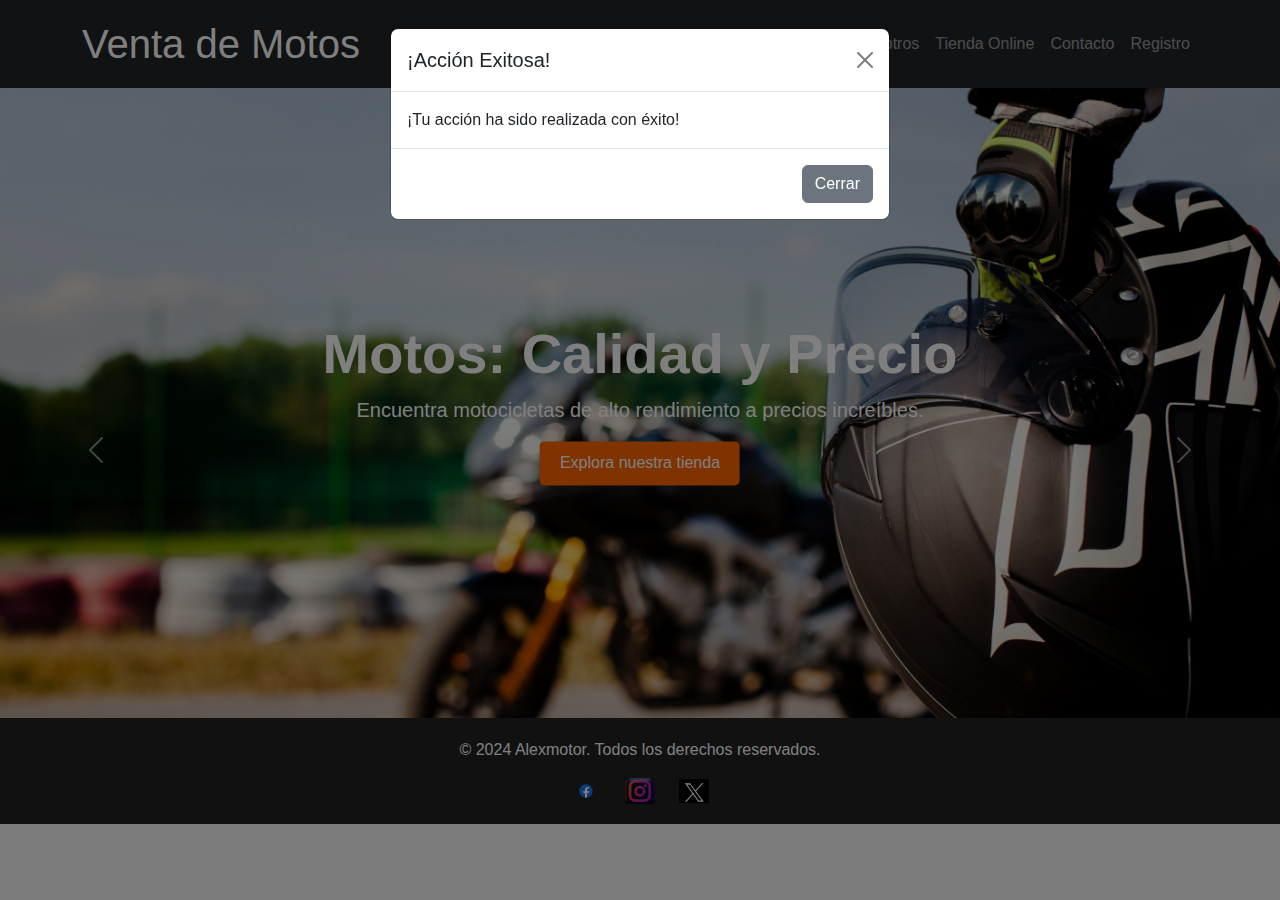
<file: index.html>
<!DOCTYPE html>
<html lang="es">
<head>
    <meta charset="UTF-8">
    <meta name="viewport" content="width=device-width, initial-scale=1.0">
    <title>Página Principal - Alexmotor</title>
    <link rel="stylesheet" href="https://cdn.jsdelivr.net/npm/bootstrap@5.3.0/dist/css/bootstrap.min.css">
    <link rel="stylesheet" href="https://cdnjs.cloudflare.com/ajax/libs/animate.css/4.1.1/animate.min.css">
    <link rel="icon" href="./imagenes/alexmotor.ico" type="image/x-icon">
    <style>
        @use "bootstrap/scss/bootstrap";
        
        body {
            font-family: Arial, sans-serif;
            background-color: #f9f9f9;
        }

        #banner {
            background: url('./imagenes/portada.png') no-repeat center center/cover;
            height: 70vh;
            position: relative;
            color: white;
        }

        .banner-content {
            position: absolute;
            top: 50%;
            left: 50%;
            transform: translate(-50%, -50%);
            text-align: center;
        }

        .btn-custom {
            background-color: #ff6600;
            color: white;
            padding: 10px 20px;
            border: none;
            border-radius: 5px;
            transition: background-color 0.3s ease;
        }

        .btn-custom:hover {
            background-color: #cc5200;
        }

        footer {
            background-color: #222;
            color: white;
            padding: 20px 0;
        }

        .social-links img {
            width: 30px;
            margin: 0 10px;
        }
    </style>
</head>
<body>


    <header class="bg-dark py-3">
        <div class="container d-flex justify-content-between align-items-center">
            <h1 class="text-white mb-0">Venta de Motos</h1>
            <nav class="navbar navbar-expand-lg navbar-dark">
                <ul class="navbar-nav">
                    <li class="nav-item"><a href="index.html" class="nav-link">Inicio</a></li>
                    <li class="nav-item"><a href="SNosotros.html" class="nav-link">Sobre Nosotros</a></li>
                    <li class="nav-item"><a href="TOnline.html" class="nav-link">Tienda Online</a></li>
                    <li class="nav-item"><a href="contacto.html" class="nav-link">Contacto</a></li>
                    <li class="nav-item"><a href="registro.html" class="nav-link">Registro</a></li>
                </ul>
            </nav>
        </div>
    </header>

    
    <section id="banner">
        <div class="banner-content animate__animated animate__fadeIn">
            <h1 class="display-4 fw-bold">Motos: Calidad y Precio</h1>
            <p class="lead">Encuentra motocicletas de alto rendimiento a precios increíbles.</p>
            <a href="TOnline.html" class="btn btn-custom animate__animated animate__pulse animate__infinite">Explora nuestra tienda</a>
        </div>
    </section>

  
    
        <button class="carousel-control-prev" type="button" data-bs-target="#carouselExample" data-bs-slide="prev">
            <span class="carousel-control-prev-icon" aria-hidden="true"></span>
        </button>
        <button class="carousel-control-next" type="button" data-bs-target="#carouselExample" data-bs-slide="next">
            <span class="carousel-control-next-icon" aria-hidden="true"></span>
        </button>
    </div>

   
    <div class="modal fade" id="modalExito" tabindex="-1" aria-labelledby="modalExitoLabel" aria-hidden="true">
        <div class="modal-dialog">
            <div class="modal-content">
                <div class="modal-header">
                    <h5 class="modal-title" id="modalExitoLabel">¡Acción Exitosa!</h5>
                    <button type="button" class="btn-close" data-bs-dismiss="modal" aria-label="Close"></button>
                </div>
                <div class="modal-body">
                    ¡Tu acción ha sido realizada con éxito!
                </div>
                <div class="modal-footer">
                    <button type="button" class="btn btn-secondary" data-bs-dismiss="modal">Cerrar</button>
                </div>
            </div>
        </div>
    </div>

    <script>

        document.addEventListener("DOMContentLoaded", () => {
            const modal = new bootstrap.Modal(document.getElementById('modalExito'));
            modal.show();
        });
    </script>

    <footer>
        <div class="container text-center">
            <p>&copy; 2024 Alexmotor. Todos los derechos reservados.</p>
            <div class="social-links">
                <a href="https://www.facebook.com/?locale=es_ES"><img src="./imagenes/Facebook.svg" alt="Facebook"></a>
                <a href="https://www.instagram.com/"><img src="./imagenes/insta.png" alt="Instagram"></a>
                <a href="https://x.com/?lang=es"><img src="./imagenes/twiter.png" alt="Twitter"></a>
            </div>
        </div>
    </footer>

    <script src="https://cdn.jsdelivr.net/npm/bootstrap@5.3.0/dist/js/bootstrap.bundle.min.js"></script>
</body>
</html>
</file>
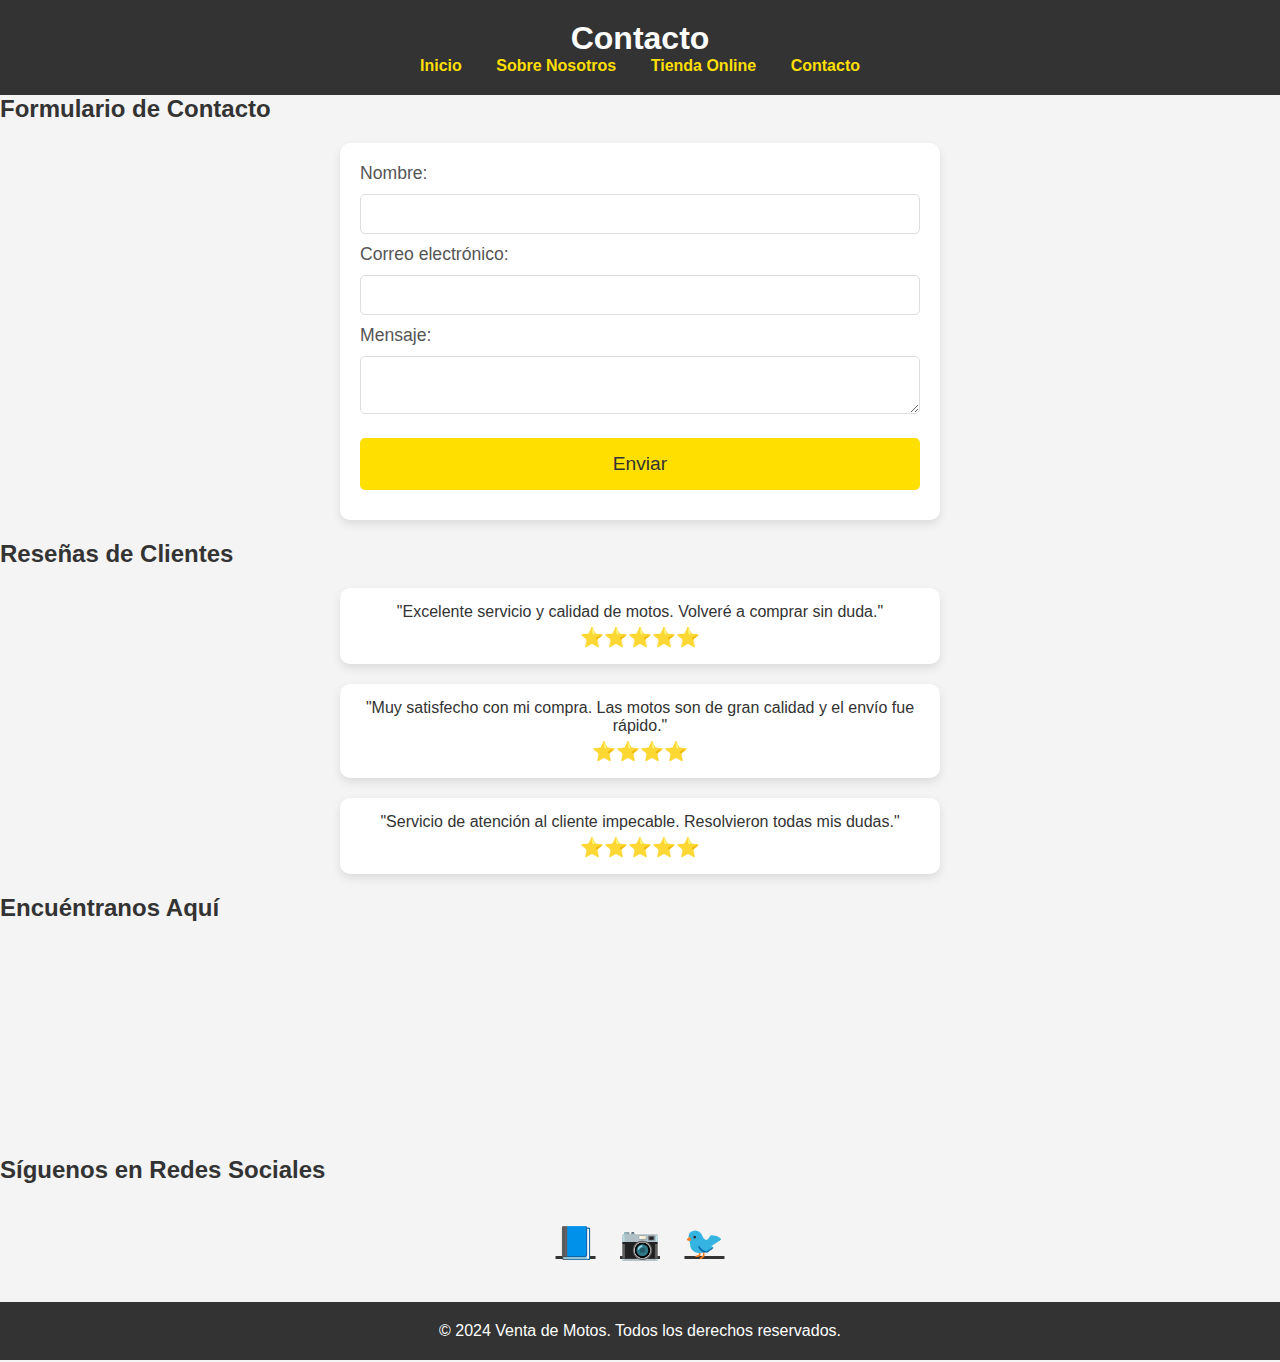
<file: contacto.html>
<!DOCTYPE html>
<html lang="es">
<head>
    <meta charset="UTF-8">
    <meta name="viewport" content="width=device-width, initial-scale=1.0">
    <title>Contacto - Venta de Motos</title>
    <link rel="stylesheet" href="style.css">
</head>
<body>
    <header class="bg-dark py-3">
        <div class="container d-flex justify-content-between align-items-center">
            <h1 class="text-white mb-0">Contacto</h1>
            <nav class="d-flex gap-3">
                <a href="index.html" class="text-white text-decoration-none">Inicio</a>
                <a href="SNosotros.html" class="text-white text-decoration-none">Sobre Nosotros</a>
                <a href="TOnline.html" class="text-white text-decoration-none">Tienda Online</a>
                <a href="contacto.html" class="text-white text-decoration-none">Contacto</a>
            </nav>
        </div>
    </header>
    <main>
        <section>
            <h2>Formulario de Contacto</h2>
            <form action="#" method="post">
                <label for="name">Nombre:</label><br>
                <input type="text" id="name" name="name" required><br>
                
                <label for="email">Correo electrónico:</label><br>
                <input type="email" id="email" name="email" required><br>
                
                <label for="message">Mensaje:</label><br>
                <textarea id="message" name="message" required></textarea><br>
                
                <input type="submit" value="Enviar">
            </form>
        </section>

        <section>
            <h2>Reseñas de Clientes</h2>
            <div class="review">
                <p>"Excelente servicio y calidad de motos. Volveré a comprar sin duda."</p>
                <div class="stars">⭐⭐⭐⭐⭐</div>
            </div>
            <div class="review">
                <p>"Muy satisfecho con mi compra. Las motos son de gran calidad y el envío fue rápido."</p>
                <div class="stars">⭐⭐⭐⭐</div>
            </div>
            <div class="review">
                <p>"Servicio de atención al cliente impecable. Resolvieron todas mis dudas."</p>
                <div class="stars">⭐⭐⭐⭐⭐</div>
            </div>
        </section>

        <section>
            <h2>Encuéntranos Aquí</h2>
            <div class="map-container">
                <!-- Mapa de Google integrado -->
                <iframe src="https://www.google.com/maps/embed?pb=!1m18!1m12!1m3!1d3168.9545786852485!2d-122.08424948469255!3d37.421999979825!2m3!1f0!2f0!3f0!3m2!1i1024!2i768!4f13.1!3m3!1m2!1s0x808fb24c1a2d6f0b%3A0x0!2zMzfCsDI1JzE5LjIiTiAxMjLCsDA1JzAwLjMiVw!5e0!3m2!1ses!2s!4v1615140602581!5m2!1ses!2s" allowfullscreen="" loading="lazy"></iframe>
            </div>
        </section>

        <section>
            <h2>Síguenos en Redes Sociales</h2>
            <div class="social-links">
                <a href="https://facebook.com" target="_blank">📘</a>
                <a href="https://instagram.com" target="_blank">📷</a>
                <a href="https://twitter.com" target="_blank">🐦</a>
            </div>
        </section>
    </main>
    <footer>
        <p>© 2024 Venta de Motos. Todos los derechos reservados.</p>
    </footer>
</body>
</html>
</file>
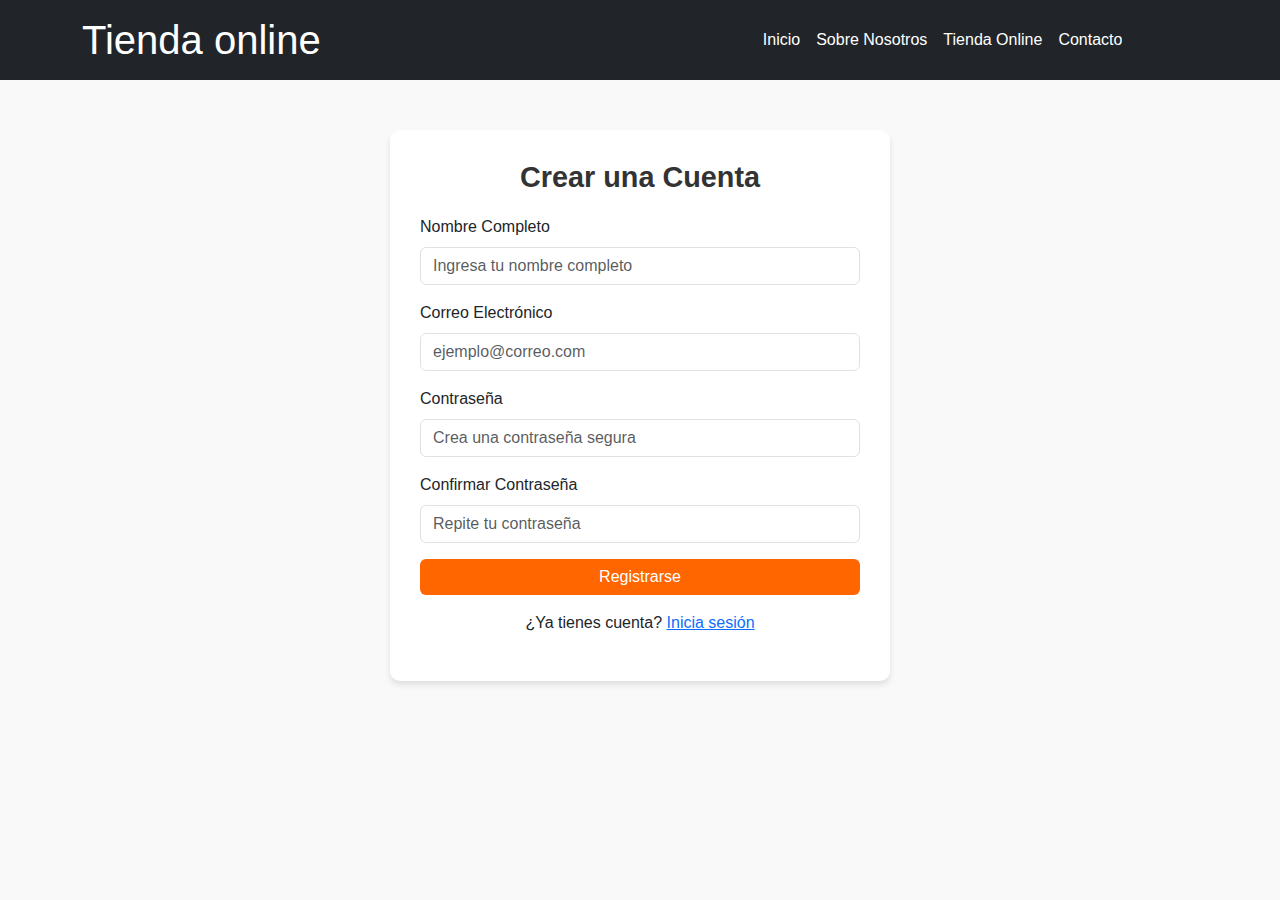
<file: registro.html>
<!DOCTYPE html>
<html lang="es">
<head>
    <meta charset="UTF-8">
    <meta name="viewport" content="width=device-width, initial-scale=1.0">
    <title>Registro - Alexmotor</title>
    <link rel="stylesheet" href="https://cdn.jsdelivr.net/npm/bootstrap@5.3.0/dist/css/bootstrap.min.css">
    <style>
        body {
            background-color: #f9f9f9;
            font-family: Arial, sans-serif;
        }

        .form-container {
            max-width: 500px;
            margin: 50px auto;
            background: white;
            padding: 30px;
            border-radius: 10px;
            box-shadow: 0 4px 6px rgba(0, 0, 0, 0.1);
        }

        .form-title {
            text-align: center;
            font-size: 1.8rem;
            font-weight: bold;
            color: #333;
            margin-bottom: 20px;
        }

        .btn-primary {
            background-color: #ff6600;
            border: none;
        }

        .btn-primary:hover {
            background-color: #cc5200;
        }
    </style>
</head>
<body>
    <header class="bg-dark py-3">
        <div class="container d-flex justify-content-between align-items-center">
            <h1 class="text-white mb-0">Tienda online</h1>
            <nav class="d-flex gap-3">
                <a href="index.html" class="text-white text-decoration-none">Inicio</a>
                <a href="SNosotros.html" class="text-white text-decoration-none">Sobre Nosotros</a>
                <a href="TOnline.html" class="text-white text-decoration-none">Tienda Online</a>
                <a href="contacto.html" class="text-white text-decoration-none">Contacto</a>
                <li class="nav-item"><a href="registro.html" class="nav-link">Registro</a></li>
            </nav>
        </div>
    </header>

    <div class="container">
        <div class="form-container">
            <h2 class="form-title">Crear una Cuenta</h2>
            <form class="needs-validation" novalidate>
                <div class="mb-3">
                    <label for="nombre" class="form-label">Nombre Completo</label>
                    <input type="text" class="form-control" id="nombre" placeholder="Ingresa tu nombre completo" required>
                    <div class="invalid-feedback">Este campo es obligatorio.</div>
                </div>
                <div class="mb-3">
                    <label for="email" class="form-label">Correo Electrónico</label>
                    <input type="email" class="form-control" id="email" placeholder="ejemplo@correo.com" required>
                    <div class="invalid-feedback">Por favor, ingresa un correo válido.</div>
                </div>
                <div class="mb-3">
                    <label for="password" class="form-label">Contraseña</label>
                    <input type="password" class="form-control" id="password" placeholder="Crea una contraseña segura" required>
                    <div class="invalid-feedback">Por favor, ingresa una contraseña.</div>
                </div>
                <div class="mb-3">
                    <label for="confirm-password" class="form-label">Confirmar Contraseña</label>
                    <input type="password" class="form-control" id="confirm-password" placeholder="Repite tu contraseña" required>
                    <div class="invalid-feedback">Por favor, confirma tu contraseña.</div>
                </div>
                <button type="submit" class="btn btn-primary w-100">Registrarse</button>
            </form>
            <p class="text-center mt-3">¿Ya tienes cuenta? <a href="inicio.html">Inicia sesión</a></p>
        </div>
    </div>


    <script>
        (() => {
            'use strict';
            const forms = document.querySelectorAll('.needs-validation');
            forms.forEach(form => {
                form.addEventListener('submit', event => {
                    if (!form.checkValidity()) {
                        event.preventDefault();
                        event.stopPropagation();
                    }
                    form.classList.add('was-validated');
                }, false);
            });
        })();
    </script>

    <script src="https://cdn.jsdelivr.net/npm/bootstrap@5.3.0/dist/js/bootstrap.bundle.min.js"></script>
</body>
</html>
</file>
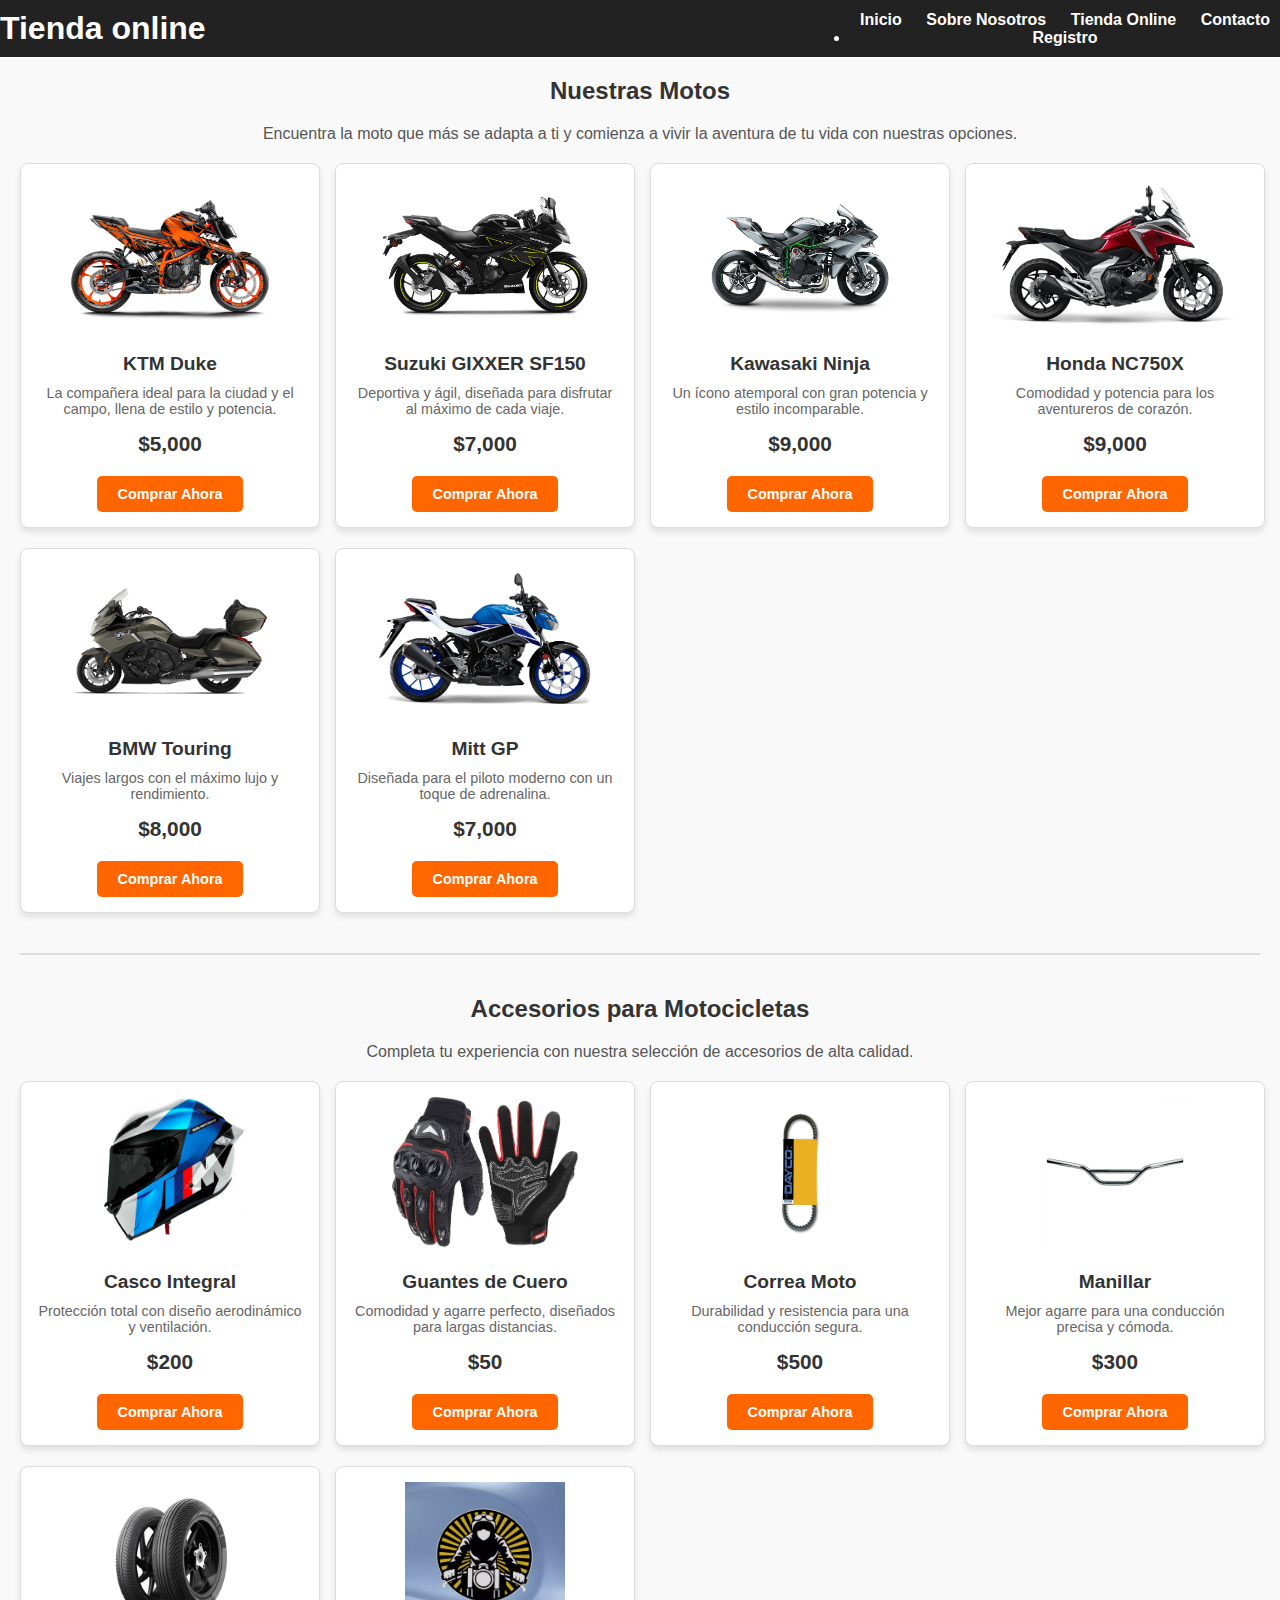
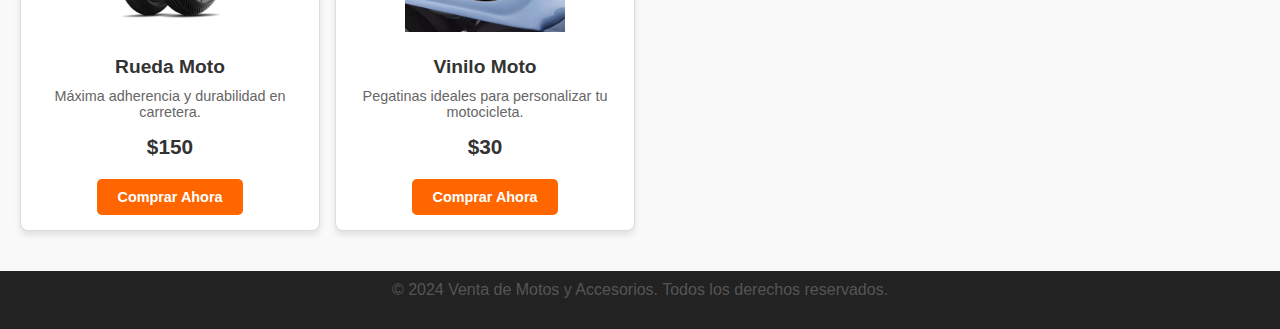
<file: TOnline.html>
<!DOCTYPE html>
<html lang="es">
<head>
    <meta charset="UTF-8">
    <meta name="viewport" content="width=device-width, initial-scale=1.0">
    <title>Tienda Online - Venta de Motos y Accesorios</title>
    <link rel="stylesheet" href="style.css">
    <style>
        body {
            font-family: Arial, sans-serif;
            background-color: #f9f9f9;
            margin: 0;
            padding: 0;
        }

        header {
            background-color: #222;
            padding: 10px 0;
        }

        header .container {
            display: flex;
            justify-content: space-between;
            align-items: center;
        }

        header h1 {
            color: #fff;
        }

        nav a {
            color: #fff;
            text-decoration: none;
            margin: 0 10px;
        }

        main {
            padding: 20px;
        }

        h2 {
            text-align: center;
            margin-bottom: 20px;
        }

        p {
            text-align: center;
            color: #555;
            margin-bottom: 20px;
        }

        .products {
            display: grid;
            grid-template-columns: repeat(auto-fit, minmax(250px, 1fr));
            gap: 20px;
        }

        .product-card {
            background-color: #fff;
            border: 1px solid #ddd;
            border-radius: 8px;
            text-align: center;
            padding: 15px;
            box-shadow: 0 4px 6px rgba(0, 0, 0, 0.1);
        }

        .product-card img {
            width: 100%;
            max-height: 150px;
            object-fit: contain;
            margin-bottom: 10px;
        }

        .product-card h3 {
            font-size: 1.2rem;
            margin: 10px 0;
            color: #333;
        }

        .product-card p {
            font-size: 0.9rem;
            color: #666;
            margin-bottom: 15px;
        }

        .price {
            font-size: 1.1rem;
            font-weight: bold;
            color: #ff6600;
            margin-bottom: 10px;
        }

        .buy-btn {
            background-color: #ff6600;
            color: #fff;
            border: none;
            border-radius: 5px;
            padding: 10px 20px;
            font-size: 0.9rem;
            cursor: pointer;
            transition: background-color 0.3s ease;
        }

        .buy-btn:hover {
            background-color: #cc5200;
        }

        .section-divider {
            margin: 40px 0;
            border-top: 2px solid #ddd;
        }

        footer {
            text-align: center;
            padding: 10px 0;
            background-color: #222;
            color: #fff;
            margin-top: 20px;
        }
    </style>
</head>
<body>
    <header class="bg-dark py-3">
        <div class="container d-flex justify-content-between align-items-center">
            <h1 class="text-white mb-0">Tienda online</h1>
            <nav class="d-flex gap-3">
                <a href="index.html" class="text-white text-decoration-none">Inicio</a>
                <a href="SNosotros.html" class="text-white text-decoration-none">Sobre Nosotros</a>
                <a href="TOnline.html" class="text-white text-decoration-none">Tienda Online</a>
                <a href="contacto.html" class="text-white text-decoration-none">Contacto</a>
                <li class="nav-item"><a href="registro.html" class="nav-link">Registro</a></li>
            </nav>
        </div>
    </header>
    <main>

        <section>
            <h2>Nuestras Motos</h2>
            <p>Encuentra la moto que más se adapta a ti y comienza a vivir la aventura de tu vida con nuestras opciones.</p>
            <div class="products">
                <div class="product-card">
                    <img src="./imagenes/ktmduke.png" alt="KTM Duke">
                    <h3>KTM Duke</h3>
                    <p>La compañera ideal para la ciudad y el campo, llena de estilo y potencia.</p>
                    <div class="price">$5,000</div>
                    <button class="buy-btn">Comprar Ahora</button>
                </div>
                <div class="product-card">
                    <img src="./imagenes/GIXXERSF150.png" alt="Suzuki GIXXERSF150">
                    <h3>Suzuki GIXXER SF150</h3>
                    <p>Deportiva y ágil, diseñada para disfrutar al máximo de cada viaje.</p>
                    <div class="price">$7,000</div>
                    <button class="buy-btn">Comprar Ahora</button>
                </div>
                <div class="product-card">
                    <img src="./imagenes/KawasakyNinja.png" alt="Kawasaki Ninja">
                    <h3>Kawasaki Ninja</h3>
                    <p>Un ícono atemporal con gran potencia y estilo incomparable.</p>
                    <div class="price">$9,000</div>
                    <button class="buy-btn">Comprar Ahora</button>
                </div>
                <div class="product-card">
                    <img src="./imagenes/NC750x.png" alt="Honda NC750X">
                    <h3>Honda NC750X</h3>
                    <p>Comodidad y potencia para los aventureros de corazón.</p>
                    <div class="price">$9,000</div>
                    <button class="buy-btn">Comprar Ahora</button>
                </div>
                <div class="product-card">
                    <img src="./imagenes/BMWmoto.png" alt="BMW Touring">
                    <h3>BMW Touring</h3>
                    <p>Viajes largos con el máximo lujo y rendimiento.</p>
                    <div class="price">$8,000</div>
                    <button class="buy-btn">Comprar Ahora</button>
                </div>
                <div class="product-card">
                    <img src="./imagenes/suzukigsx.png" alt="Mitt GP">
                    <h3>Mitt GP</h3>
                    <p>Diseñada para el piloto moderno con un toque de adrenalina.</p>
                    <div class="price">$7,000</div>
                    <button class="buy-btn">Comprar Ahora</button>
                </div>
            </div>
        </section>

        <div class="section-divider"></div>


        <section>
            <h2>Accesorios para Motocicletas</h2>
            <p>Completa tu experiencia con nuestra selección de accesorios de alta calidad.</p>
            <div class="products">
                <div class="product-card">
                    <img src="./imagenes/casco-m-pro-race.png" alt="Casco de Motocicleta">
                    <h3>Casco Integral</h3>
                    <p>Protección total con diseño aerodinámico y ventilación.</p>
                    <div class="price">$200</div>
                    <button class="buy-btn">Comprar Ahora</button>
                </div>
                <div class="product-card">
                    <img src="./imagenes/guantesmoto.png" alt="Guantes de Motocicleta">
                    <h3>Guantes de Cuero</h3>
                    <p>Comodidad y agarre perfecto, diseñados para largas distancias.</p>
                    <div class="price">$50</div>
                    <button class="buy-btn">Comprar Ahora</button>
                </div>
                <div class="product-card">
                    <img src="./imagenes/correa-demoto-dayco.png" alt="Correa Moto">
                    <h3>Correa Moto</h3>
                    <p>Durabilidad y resistencia para una conducción segura.</p>
                    <div class="price">$500</div>
                    <button class="buy-btn">Comprar Ahora</button>
                </div>
                <div class="product-card">
                    <img src="./imagenes/manillarmoto22mm.png" alt="Manillar Moto">
                    <h3>Manillar</h3>
                    <p>Mejor agarre para una conducción precisa y cómoda.</p>
                    <div class="price">$300</div>
                    <button class="buy-btn">Comprar Ahora</button>
                </div>
                <div class="product-card">
                    <img src="./imagenes/ruedamoto.png" alt="Rueda Moto">
                    <h3>Rueda Moto</h3>
                    <p>Máxima adherencia y durabilidad en carretera.</p>
                    <div class="price">$150</div>
                    <button class="buy-btn">Comprar Ahora</button>
                </div>
                <div class="product-card">
                    <img src="./imagenes/vinilomoto.png" alt="Vinilo Moto">
                    <h3>Vinilo Moto</h3>
                    <p>Pegatinas ideales para personalizar tu motocicleta.</p>
                    <div class="price">$30</div>
                    <button class="buy-btn">Comprar Ahora</button>
                </div>
            </div>
        </section>
    </main>
    <footer>
        <p>© 2024 Venta de Motos y Accesorios. Todos los derechos reservados.</p>
    </footer>
</body>
</html>
</file>
<file: style.css>
/* General */
* {
    margin: 0;
    padding: 0;
    box-sizing: border-box;
}

body {
    font-family: Arial, sans-serif;
    background-color: #f4f4f4;
    color: #333;
}

header {
    background-color: #333;
    color: #fff;
    padding: 20px 0;
    text-align: center;
}

.header-container {
    display: flex;
    justify-content: space-between;
    align-items: center;
    padding: 0 50px;
}

.logo h1 {
    font-size: 1.8rem;
    color: #ffdf00;
}

nav a {
    color: #ffdf00;
    text-decoration: none;
    margin: 0 15px;
    font-weight: bold;
}

nav a:hover {
    text-decoration: underline;
}

/* Banner */
#banner {
    position: relative;
    height: 100vh;
    width: 100%;
    overflow: hidden;
}

.banner-img {
    width: 100%;
    height: 100%;
    object-fit: cover;
}

.banner-content {
    position: absolute;
    top: 50%;
    left: 50%;
    transform: translate(-50%, -50%);
    color: white;
    background: rgba(0, 0, 0, 0.6);
    padding: 30px;
    border-radius: 10px;
    text-align: center;
    max-width: 600px;
}

.banner-content h1 {
    font-size: 3rem;
    margin-bottom: 20px;
}

.banner-content p {
    font-size: 1.2rem;
    margin-bottom: 30px;
}

.banner-content .btn {
    background-color: #ffdf00;
    color: #000;
    padding: 10px 20px;
    text-decoration: none;
    font-weight: bold;
    border-radius: 5px;
    font-size: 1rem;
}

.banner-content .btn:hover {
    background-color: #e6c900;
}

/* Sección adicional */
#detalles {
    text-align: center;
    padding: 50px 20px;
}

#detalles h2 {
    font-size: 2rem;
    margin-bottom: 20px;
}

#detalles p {
    font-size: 1.2rem;
    color: #666;
}


footer {
    background-color: #333;
    color: #fff;
    text-align: center;
    padding: 20px;
}
/* General */
* {
    margin: 0;
    padding: 0;
    box-sizing: border-box;
}

body {
    font-family: Arial, sans-serif;
    background-color: #f4f4f4;
    color: #333;
}

header {
    background-color: #333;
    color: #fff;
    padding: 20px 0;
    text-align: center;
}

.header-container {
    display: flex;
    justify-content: space-between;
    align-items: center;
    padding: 0 50px;
}

.logo h1 {
    font-size: 1.8rem;
    color: #ffdf00;
}

nav a {
    color: #ffdf00;
    text-decoration: none;
    margin: 0 15px;
    font-weight: bold;
}

nav a:hover {
    text-decoration: underline;
}

/* Sección "Sobre Nosotros" */
#about-us {
    background-color: #fff;
    padding: 50px 20px;
    text-align: center;
}

#about-us h1 {
    font-size: 2.5rem;
    margin-bottom: 20px;
}

#about-us p {
    font-size: 1.2rem;
    line-height: 1.8;
    max-width: 800px;
    margin: 0 auto 40px;
}

/* Valores de la empresa */
.company-values {
    margin: 50px 0;
}

.company-values h2 {
    font-size: 2rem;
    margin-bottom: 30px;
}

.values-grid {
    display: grid;
    grid-template-columns: repeat(auto-fit, minmax(200px, 1fr));
    gap: 30px;
    max-width: 1000px;
    margin: 0 auto;
}

.value-item {
    background-color: #f9f9f9;
    padding: 20px;
    border-radius: 10px;
    text-align: center;
}

.value-item img {
    max-width: 50px;
    margin-bottom: 15px;
}

.value-item h3 {
    font-size: 1.5rem;
    margin-bottom: 10px;
}

.value-item p {
    font-size: 1rem;
    color: #666;
}

/* Testimonios */
.testimonials {
    margin: 50px 0;
    max-width: 800px;
    margin: 0 auto;
}

.testimonials h2 {
    font-size: 2rem;
    margin-bottom: 30px;
}

.testimonial-item {
    background-color: #f9f9f9;
    padding: 20px;
    border-radius: 10px;
    margin-bottom: 20px;
}

.testimonial-item p {
    font-size: 1.2rem;
    color: #555;
}

.testimonial-item strong {
    display: block;
    margin-top: 10px;
    font-size: 1rem;
    color: #333;
}

/* Footer */
footer {
    background-color: #333;
    color: #fff;
    text-align: center;
    padding: 20px;
}
.products {
    display: flex;
    flex-wrap: wrap;
    justify-content: center;
    gap: 30px;
}

.product-card {
    background-color: #fff;
    border: 1px solid #ddd;
    border-radius: 10px;
    width: 300px;
    padding: 20px;
    text-align: center;
    transition: box-shadow 0.3s ease;
}

.product-card:hover {
    box-shadow: 0 4px 15px rgba(0, 0, 0, 0.1);
}

.product-card img {
    width: 100%;
    height: auto;
    border-radius: 10px;
    margin-bottom: 20px;
}

.product-card h3 {
    font-size: 1.5rem;
    margin-bottom: 10px;
    color: #555;
}

.product-card p {
    font-size: 1rem;
    margin-bottom: 15px;
    color: #777;
}

.product-card .price {
    font-size: 1.3rem;
    color: #333;
    margin-bottom: 20px;
}

.buy-btn {
    display: inline-block;
    padding: 10px 20px;
    background-color: #ffdf00;
    color: #333;
    font-size: 1.2rem;
    font-weight: bold;
    border: none;
    border-radius: 5px;
    cursor: pointer;
    transition: background-color 0.3s ease;
}

.buy-btn:hover {
    background-color: #ffc800;
}

form {
    background-color: #fff;
    padding: 20px;
    border-radius: 10px;
    box-shadow: 0 4px 10px rgba(0, 0, 0, 0.1);
    max-width: 600px;
    margin: 20px auto;
}

label {
    font-size: 1.1rem;
    color: #555;
}

input, textarea {
    width: 100%;
    padding: 10px;
    margin: 10px 0;
    border: 1px solid #ddd;
    border-radius: 5px;
    font-size: 1rem;
}

input[type="submit"] {
    background-color: #ffdf00;
    color: #333;
    border: none;
    padding: 15px;
    font-size: 1.2rem;
    cursor: pointer;
    transition: background-color 0.3s ease;
}

input[type="submit"]:hover {
    background-color: #ffc800;
}

/* Reseñas de Clientes */
.review {
    background-color: #fff;
    padding: 15px;
    border-radius: 10px;
    box-shadow: 0 4px 10px rgba(0, 0, 0, 0.1);
    margin: 20px auto;
    max-width: 600px;
    text-align: center;
}

.stars {
    color: #ffdf00;
    font-size: 1.2rem;
    margin-top: 5px;
}

/* Sección del mapa */
.map-container {
    max-width: 600px;
    margin: 40px auto;
    text-align: center;
}

.map-container iframe {
    width: 100%;
    border: none;
    border-radius: 10px;
}

/* Redes sociales */
.social-links {
    text-align: center;
    margin: 40px 0;
}

.social-links a {
    margin: 0 10px;
    font-size: 2rem;
    color: #333;
    transition: color 0.3s ease;
}

.social-links a:hover {
    color: #ffdf00;
}

footer {
    background-color: #333;
    color: #fff;
    padding: 20px;
    text-align: center;
    margin-top: 40px;
}
</file>
